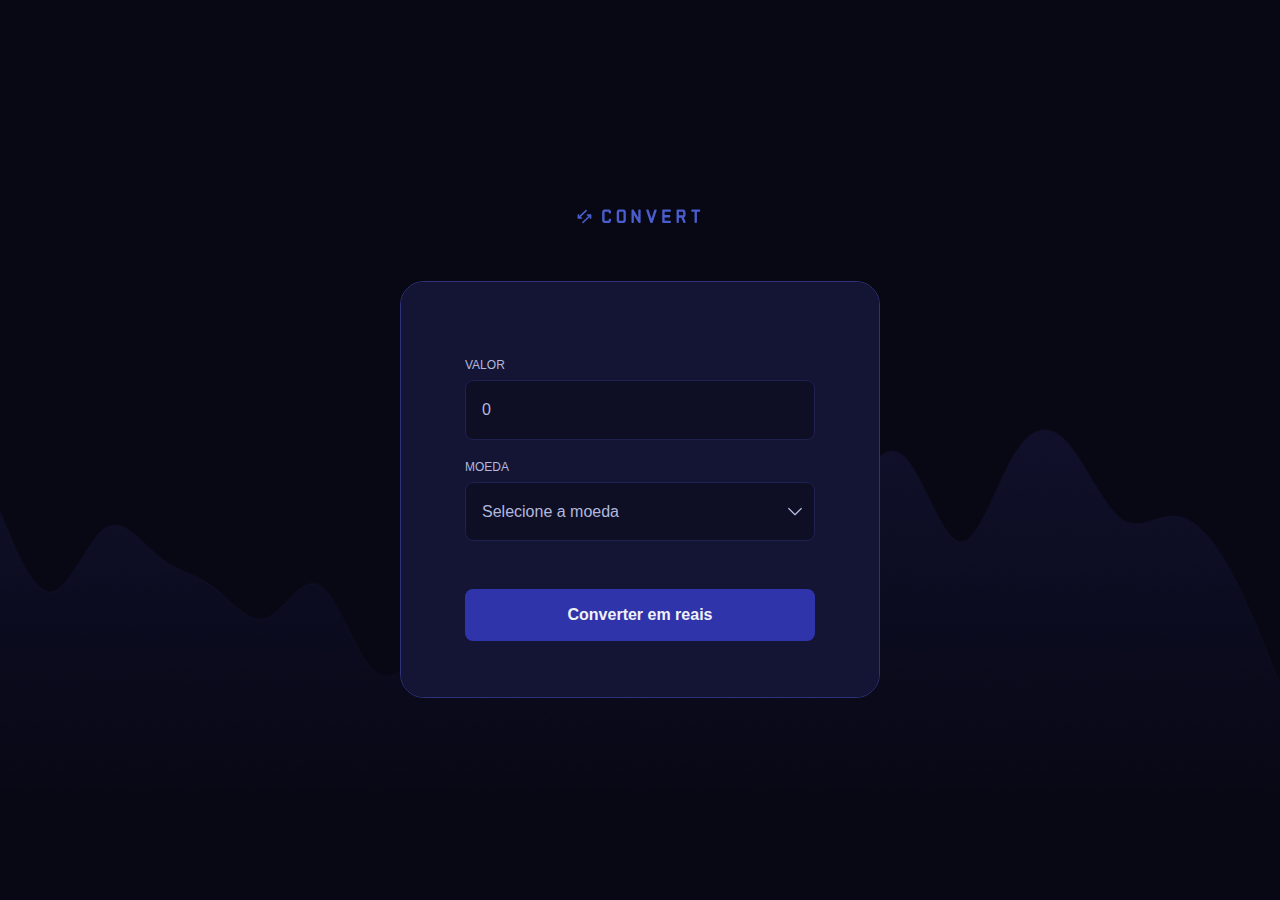
<file: convert-money/index.html>
<!DOCTYPE html>
<html lang="en">
  <head>
    <meta charset="UTF-8" />
    <meta name="viewport" content="width=device-width, initial-scale=1.0" />

    <link rel="preconnect" href="https://fonts.googleapis.com" />
    <link rel="preconnect" href="https://fonts.gstatic.com" crossorigin />

    <link
      href="https://fonts.googleapis.com/css2?family=IBM+Plex+Mono&family=Roboto:wght@400;500;700&display=swap"
      rel="stylesheet"
    />

    <link rel="stylesheet" href="styles.css" />

    <title>Convert</title>
  </head>
  <body>
    <img src="./img/logo.svg" alt="Convert logo" />

    <main>
      <form>
        <label for="amount">valor</label>
        <input type="text" name="amount" id="amount" placeholder="0" required />

        <label for="currency">moeda</label>
        <select name="currency" id="currency" required>
          <option value="" disabled selected hidden>Selecione a moeda</option>
          <option value="USD">Dólar Americano</option>
          <option value="EUR">Euro</option>
          <option value="GBP">Libra Esterlina</option>
        </select>

        <button type="submit">Converter em reais</button>
      </form>

      <footer>
        <span id="description">US$ 1 = R$ 4,86</span>
        <h1 id="result">486,00 Reais</h1>
      </footer>
    </main>

    <script src="scripts.js"></script>
  </body>
</html>
</file>
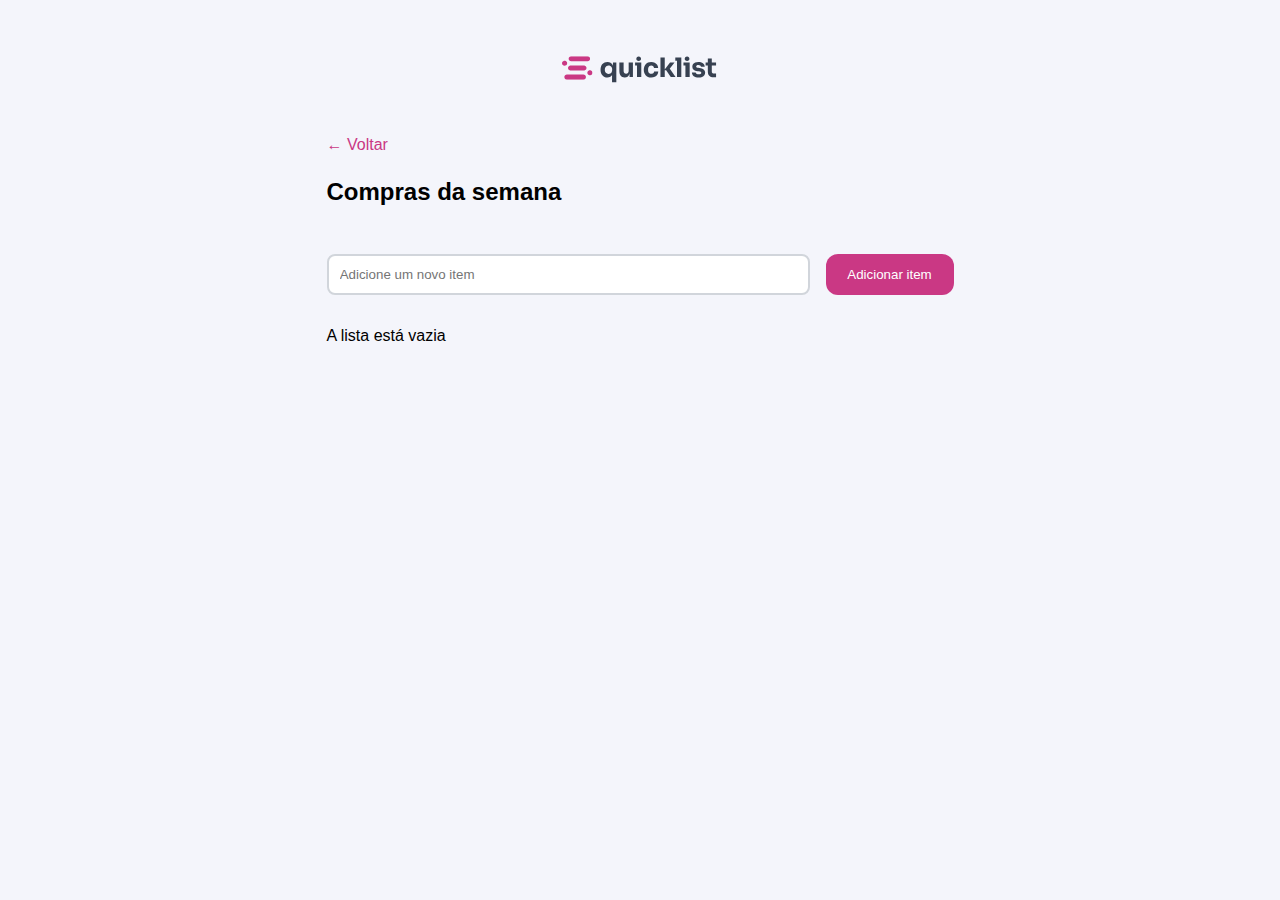
<file: quicklist/index.html>
<!DOCTYPE html>
<html lang="pt">
  <head>
    <meta charset="UTF-8" />
    <meta name="viewport" content="width=device-width, initial-scale=1.0" />

    <link rel="preconnect" href="https://fonts.googleapis.com" />
    <link rel="preconnect" href="https://fonts.gstatic.com" crossorigin />

    <link
      href="https://fonts.googleapis.com/css2?family=IBM+Plex+Mono&family=Roboto:wght@400;500;700&display=swap"
      rel="stylesheet"
    />
    <link rel="stylesheet" href="styles.css" />
    <title>Quicklist</title>
  </head>
  <body>
    <header><img src="./assets/img/logo.svg" /></header>

    <main>
      <a href="#"> ← Voltar</a>
      <h1>Compras da semana</h1>
      <form>
        <input
          type="text"
          id="add-new-item"
          name="add-new-item"
          placeholder="Adicione um novo item"
        />
        <button type="submit">Adicionar item</button>
      </form>
      <div class="list">A lista está vazia</div>
      <div class="alert">
        <img src="./assets/img/icons/atencion.svg" /> O item foi removido da
        lista
        <button onclick="closeAlert()">
          <img src="./assets/img/icons/close.svg" />
        </button>
      </div>
    </main>
  </body>
  <script src="scripts.js"></script>
</html>
</file>
<file: convert-money/styles.css>
* {
  margin: 0;
  padding: 0;
  box-sizing: border-box;
}

:root {
  font-family: "Inter", sans-serif;
  font-size: 16px;
}

::-webkit-scrollbar {
  width: 8px;
}

::-webkit-scrollbar-track {
  background-color: #1f2151;
}

::-webkit-scrollbar-thumb {
  background-color: #2f3279;
}

body {
  width: 100%;
  height: 100vh;

  background-image: url("./img/bg.png");
  background-size: contain;

  display: flex;
  align-items: center;
  justify-content: center;
  flex-direction: column;

  gap: 3.12rem;

  color: #f1f2f6;
}

main {
  width: 480px;
  border-radius: 1.5rem;

  border: 1px solid #2f3279;
  overflow-y: hidden;
}

form {
  background-color: #141534;

  display: flex;
  flex-direction: column;

  padding: 3.5rem 4rem;
}

label {
  font-size: 0.75rem;
  color: #b2b8de;
  text-transform: uppercase;
  margin-bottom: 0.5rem;
  margin-top: 1.25rem;
}

input,
select {
  outline: 0;

  color: #f1f2f6;
  border: 1px solid #1f2151;
  border-radius: 0.5rem;

  background-color: #0e0f25;
  padding: 1.25rem 1rem;

  font-family: "Inter", sans-serif;
  font-size: 1rem;
}

select {
  -moz-appearance: none;
  -webkit-appearance: none;
  appearance: none;

  background: url("./img/chevron-down.svg") no-repeat;
  background-position: calc(100% - 0.75rem) center !important;
  background-color: #0e0f25;

  cursor: pointer;
  font-size: 1rem;
}

input::placeholder,
select:invalid,
option {
  color: #b2b8de;
}

input:focus,
select:focus {
  border: 1px solid #4a5dcd;
}

button {
  height: 3.25rem;

  background-color: #2f34ab;

  border: none;
  border-radius: 0.5rem;

  color: #f1f2f6;

  font-family: "Inter", sans-serif;
  font-size: 1rem;
  font-weight: 600;
  cursor: pointer;
  transition: background-color 0.2s;

  margin-top: 3rem;
  outline: 0;
}

button:hover {
  background-color: #4a5dcd;
}

button:focus {
  outline: 1.5px solid #4a5dcd;
}

footer {
  background-color: #1f2151;
  padding: 2.5rem;
  max-height: 196px;

  text-align: center;
  display: none;

  overflow-y: scroll;
}

.show-result {
  display: block;
}

footer span {
  color: #7d8dec;
  font-size: 1rem;
  font-family: "IBM Plex Mono", monospace;
  margin-bottom: 0.5rem;
  line-height: 1.25rem;
}

footer h1 {
  color: #f1f2f6;
  font-weight: 700;
  font-size: 2rem;
  line-height: 3rem;
  word-break: break-all;
}
</file>
<file: quicklist/styles.css>
* {
  margin: 0;
  padding: 0;
  box-sizing: border-box;
}

:root {
  font-family: "Inter", sans-serif;
  font-size: 16px;
  --color-brand: #ca3884;
}

body {
  display: flex;
  flex-direction: column;
  justify-content: center;
  background-color: #f4f5fb;
}

header {
  display: flex;
  justify-content: center;
  margin-block: 3rem;
}

main {
  width: 627px;
  display: flex;
  flex-direction: column;

  margin: 0 auto;
  position: relative;
}

a {
  color: var(--color-brand);
  text-decoration: none;
}

h1 {
  font-size: 24px;
  margin-top: 1.5rem;
  margin-bottom: 3rem;
}

form {
  display: flex;
  gap: 1rem;
}

form input {
  border-radius: 0.5rem;
  border: 2px solid #d1d5db;
  flex: 1;
  padding: 0.7rem;
}

form input:focus {
  border: 2px solid var(--color-brand);
  outline: none;
}

form button {
  background: var(--color-brand);
  border-radius: 12px;
  color: white;
  padding: 0.5rem;
  width: 8rem;
  border: 0;
  cursor: pointer;
}

.list {
  margin-top: 2rem;
  display: flex;
  flex-direction: column;

  gap: 10px;
}

.wrapper-list {
  padding: 15px 15px;

  border-radius: 5px;

  display: flex;
  align-items: center;
  background-color: #ffffff;
}

.wrapper-list button {
  all: unset;
  width: 20px;
  height: 20px;
  margin-left: auto;
  cursor: pointer;
}

.wrapper-list input[type="checkbox"] {
  margin-right: 10px;
  appearance: none;
  width: 20px;
  height: 20px;
  background-image: url(./assets/img/icons/checkbox-default.svg);
  background-size: contain;
  background-repeat: no-repeat;
  cursor: pointer;
  outline: none;
}

.wrapper-list input[type="checkbox"]:focus {
  background-image: url(./assets/img/icons/checkbox-hover.svg);
}

.wrapper-list input[type="checkbox"]:checked {
  background-image: url(./assets/img/icons/checkbox-checked.svg);
}

.alert {
  max-width: 627px;
  padding: 5px;
  color: #ffffff;
  background-color: #c93847;
  position: absolute;
  bottom: -50px;
  left: 0;
  right: 0;
  opacity: 0;
  transition: bottom 0.5s ease-in-out, opacity 0.5s ease-in-out;
  padding: 0.5rem;
  border-radius: 6px;
  display: flex;
  justify-content: center;

  align-items: center;
  font-size: 14px;
  gap: 8px;

  & button {
    all: unset;
    cursor: pointer;
    margin-left: auto;
  }
}

.alert.show {
  bottom: -50px;
  opacity: 1;
}

.alert.hide {
  bottom: -50px;
  opacity: 0;
}
</file>
